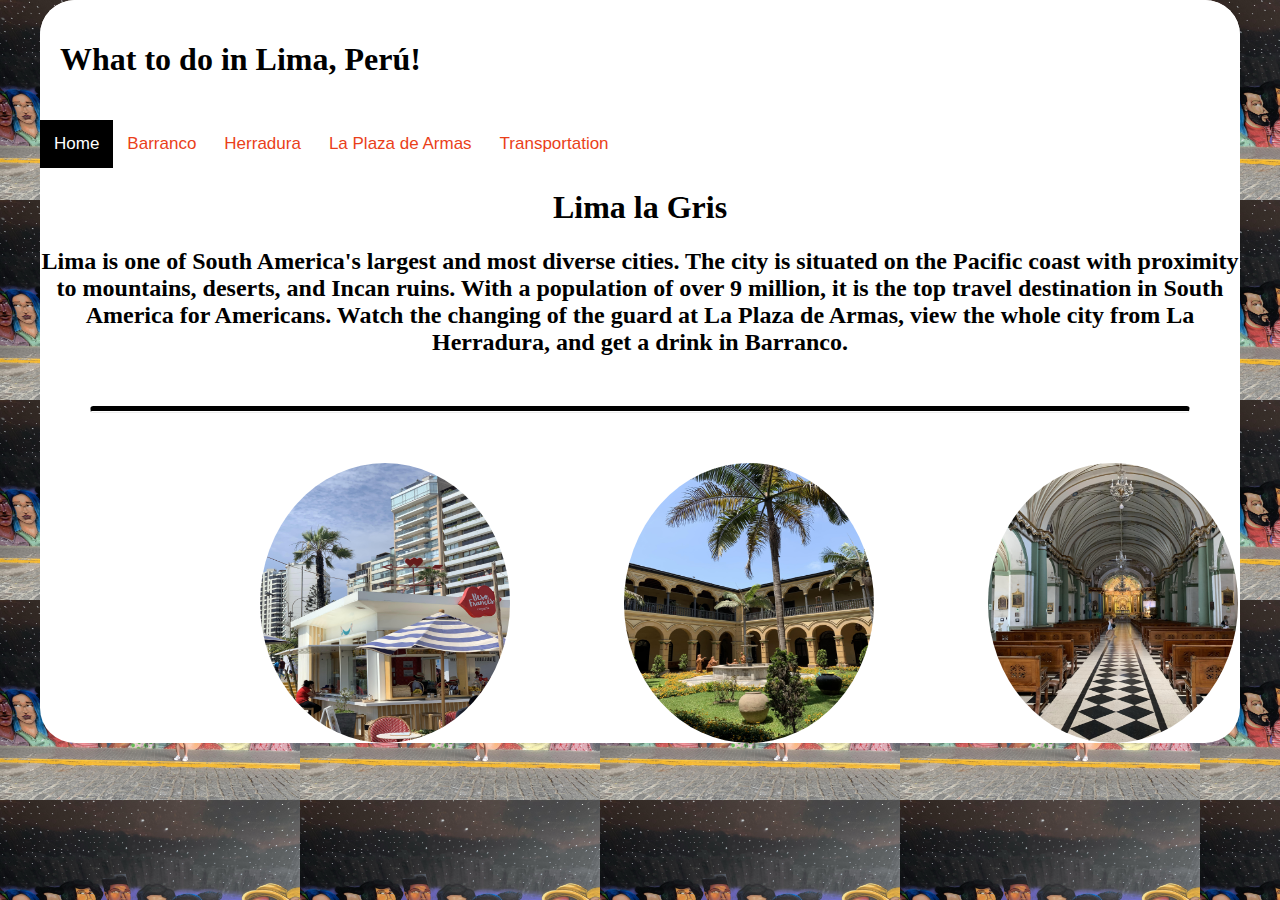
<file: index.html>
<!DOCTYPE html>
<html lang="en">
<head>
        <meta charset="utf-8">
    <title>Lima</title>
    <script src="https://ajax.googleapis.com/ajax/libs/jquery/3.3.1/jquery.min.js"></script>

    <!-- source w3 schools -->
    <link rel="stylesheet" href="https://cdnjs.cloudflare.com/ajax/libs/font-awesome/4.7.0/css/font-awesome.min.css">
    <link rel="stylesheet" href="css/index.css">
    <link href="https://fonts.googleapis.com/css2?family=Open+Sans+Condensed&display=swap" rel="stylesheet">

</head>
<body>
  <div class="content">
    <header>
        <h1>What to do in Lima, Perú!</h1>
    </header>
        <nav class="topnav" id="myTopnav">
                <a href="index.html" class="active">Home</a>
                <a href="barranco.html">Barranco</a>
                <a href="herradura.html">Herradura</a>
                <a href="plazadearmas.html">La Plaza de Armas</a>
                <a href="transport.html">Transportation</a>

                <a href="javascript:void(0);" class="icon" onclick="myFunction()">
                  <i class="fa fa-bars"></i>
                </a>
            </nav>

            <main class="main">
              <h1><center> Lima la Gris <center/></h1>
                <h2><center>Lima is one of South America's largest and most diverse cities. The city is situated on the Pacific coast with proximity to mountains, deserts, and Incan ruins. With a population of over 9 million, it is the top travel destination in South America for Americans. Watch the changing of the guard at La Plaza de Armas, view the whole city from La Herradura, and get a drink in Barranco. <center/></h2>
          <hr>

          <div class="images">

          <img id="picture1" align="middle" src="img/IMG_3638.jpg" alt="me" width="250" height="280" class="images">
          <img id="picture2" align="middle" src="img/IMG_3778.jpg" alt="me" width="250" height="280" class="images">
          <img id="picture3" align="middle" src="img/IMG_3767.jpg" alt="me" width="250" height="280" class="images">

        </div>
          </main>


      </div>


      <script type="text/javascript">
          $(document).ready(function(){
                //all js goes in here
                //the code below toggles between show hide
                $("#picture1").mouseover(function() {
                      console.log(this.id);
                      $("#"+this.id).addClass("ui-corner-flat");
                      $("#picture2").removeClass("ui-corner-flat");
                      $("#picture3").removeClass("ui-corner-flat");
                      $("#picture1").html();

                      $("#desc1").show();
                      $("#desc2").hide();
                      $("#desc3").hide();
                  });

                  $("#picture2").mouseover(function() {
                        console.log(this.id);
                        $("#"+this.id).addClass("ui-corner-flat");
                        $("#desc2").show();
                        $("#desc1").hide();
                        $("#desc3").hide();
                        $("#picture1").removeClass("ui-corner-flat");

                        $("#picture3").removeClass("ui-corner-flat");

                    });

                    $("#picture3").mouseover(function() {
                          console.log(this.id);
                          $("#"+this.id).addClass("ui-corner-flat");
                          $("#desc3").show();
                          $("#desc1").hide();
                          $("#desc2").hide();
                          $("#picture1").removeClass("ui-corner-flat");
                          $("#picture2").removeClass("ui-corner-flat");

                      });

              });
      </script>
</body>
</html>
</file>
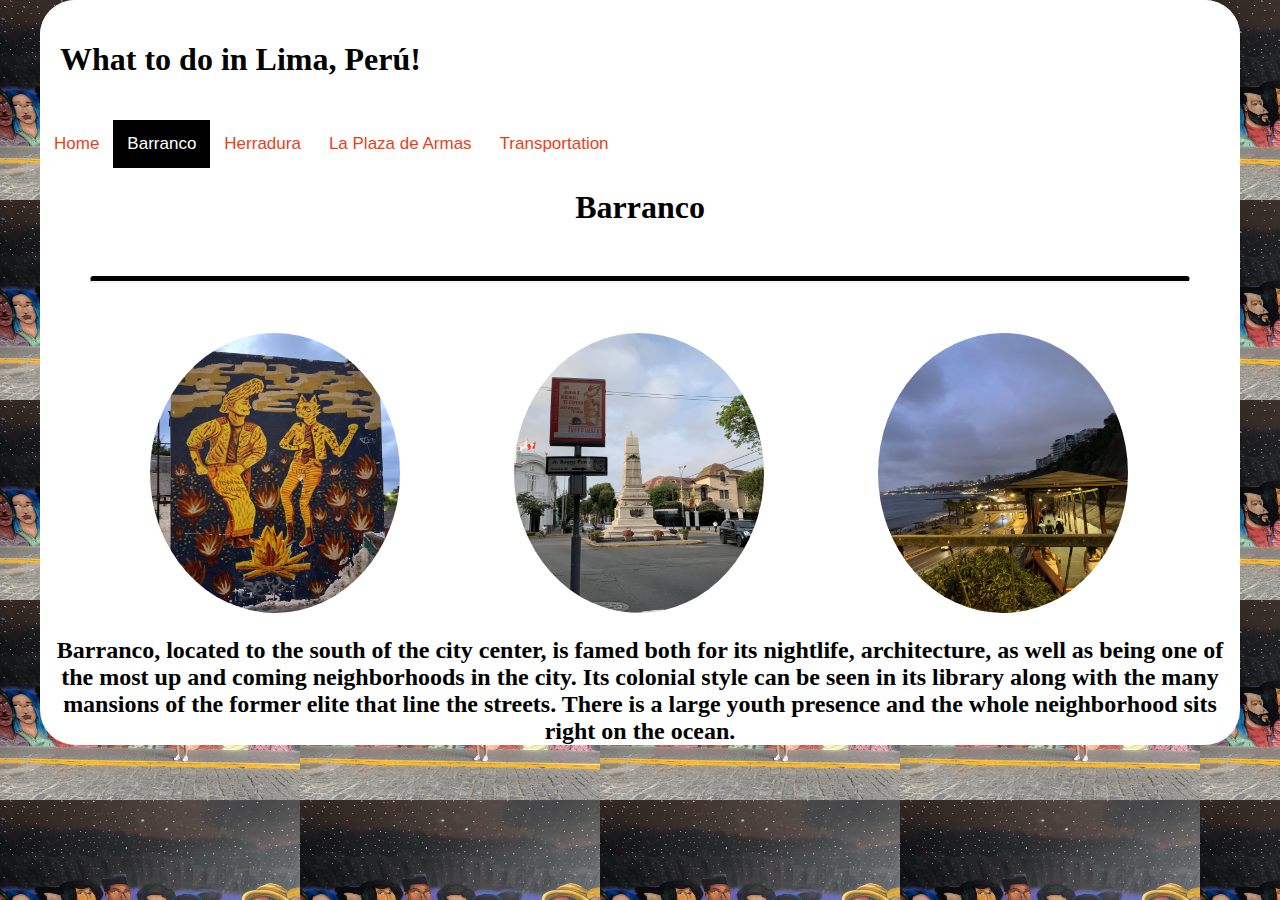
<file: barranco.html>
<!DOCTYPE html>
<html lang="en">
<head>
        <meta charset="utf-8">
    <title>Lima</title>
    <script src="https://ajax.googleapis.com/ajax/libs/jquery/3.3.1/jquery.min.js"></script>

    <!-- source w3 schools -->
    <link rel="stylesheet" href="https://cdnjs.cloudflare.com/ajax/libs/font-awesome/4.7.0/css/font-awesome.min.css">
    <link rel="stylesheet" href="css/barranco.css">
    <link href="https://fonts.googleapis.com/css2?family=Open+Sans+Condensed&display=swap" rel="stylesheet">

</head>
<body>
  <div class="content">
    <header>
        <h1>What to do in Lima, Perú!</h1>
    </header>
        <nav class="topnav" id="myTopnav">
                <a href="index.html">Home</a>
                <a href="barranco.html" class="active">Barranco</a>
                <a href="herradura.html">Herradura</a>
                <a href="plazadearmas.html">La Plaza de Armas</a>
                <a href="transport.html">Transportation</a>

                <a href="javascript:void(0);" class="icon" onclick="myFunction()">
                  <i class="fa fa-bars"></i>
                </a>
            </nav>

            <main class="main">
              <h1><center> Barranco <center/></h1>
                <hr>


                <img id="picture1" src="img/IMG_3276.jpg" alt="me" width="250" height="280" class="images">
                <img id="picture2" src="img/IMG_3693.jpg" alt="me" width="250" height="280" class="images">
                <img id="picture3" src="img/IMG_3819.jpg" alt="me" width="250" height="280" class="images">

                <h4 id="desc1"><center>Barranco is home to many murals painted on walls and buildings. This one can be seen approaching La Costa Verde.</center></h4>
                <h4 id="desc2"><center>A monument in central Barranco.</center></h4>
                <h4 id="desc3"><center>A view of the neighborhood from La Costa Verde.</center></h4>

                <h2><center>Barranco, located to the south of the city center, is famed both for its nightlife, architecture, as well as being one of the most up and coming neighborhoods in the city. Its colonial style can be seen in its library along with the many mansions of the former elite that line the streets. There is a large youth presence and the whole neighborhood sits right on the ocean. <center/></h2>

        </div>


      <script type="text/javascript">
          $(document).ready(function(){
                //all js goes in here
                //the code below toggles between show hide
                $("#desc1").hide();
                $("#desc2").hide();
                $("#desc3").hide();

                $("#picture1").click(function() {
                      console.log(this.id);
                      $("#"+this.id).addClass("ui-corner-flat");
                      $("#picture2").removeClass("ui-corner-flat");
                      $("#picture3").removeClass("ui-corner-flat");


                      $("#desc1").show();
                      $("#desc2").hide();
                      $("#desc3").hide();
                  });

                  $("#picture2").click(function() {
                        console.log(this.id);
                        $("#"+this.id).addClass("ui-corner-flat");
                        $("#desc2").show();
                        $("#desc1").hide();
                        $("#desc3").hide();
                        $("#picture1").removeClass("ui-corner-flat");

                        $("#picture3").removeClass("ui-corner-flat");

                    });

                    $("#picture3").click(function() {
                          console.log(this.id);
                          $("#"+this.id).addClass("ui-corner-flat");
                          $("#desc3").show();
                          $("#desc1").hide();
                          $("#desc2").hide();
                          $("#picture1").removeClass("ui-corner-flat");
                          $("#picture2").removeClass("ui-corner-flat");

                      });

              });
      </script>
</body>
</html>
</file>
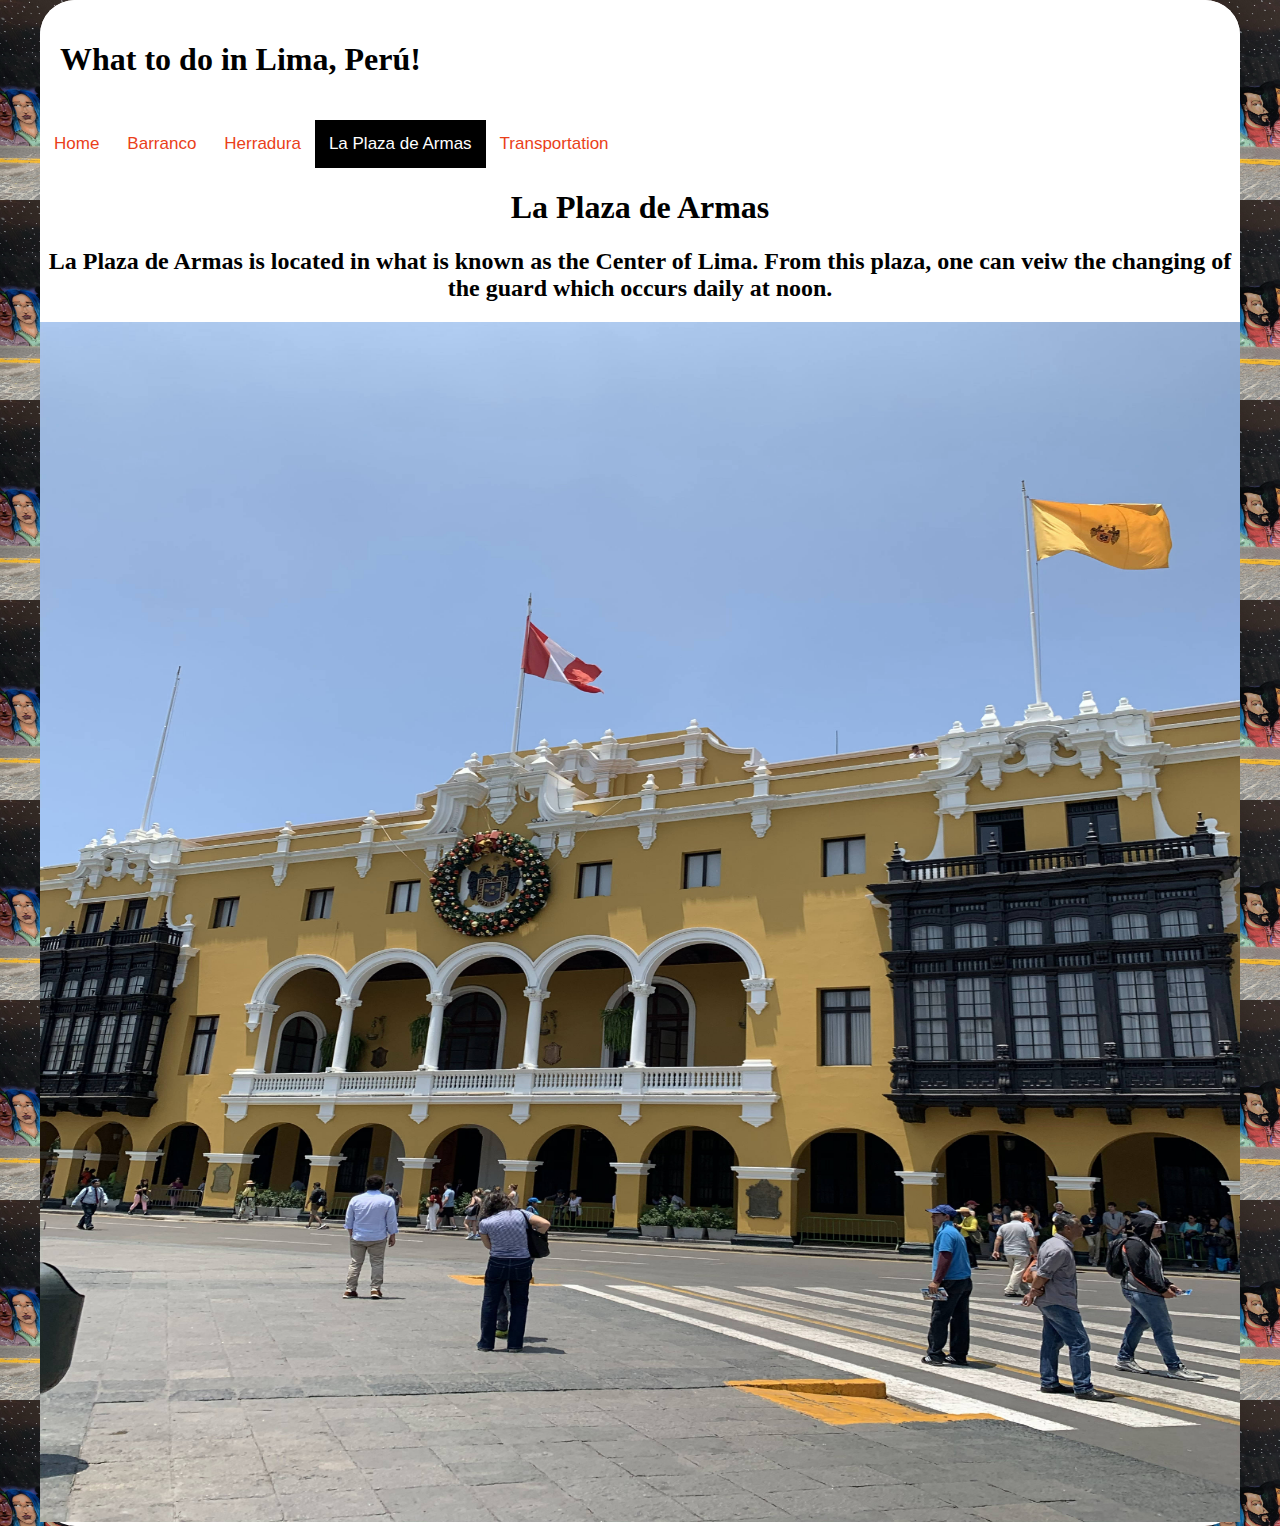
<file: plazadearmas.html>
<!DOCTYPE html>
<html lang="en">
<head>
        <meta charset="utf-8">
    <title>Lima</title>
    <script src="https://ajax.googleapis.com/ajax/libs/jquery/3.3.1/jquery.min.js"></script>

    <!-- source w3 schools -->
    <link rel="stylesheet" href="https://cdnjs.cloudflare.com/ajax/libs/font-awesome/4.7.0/css/font-awesome.min.css">
    <link rel="stylesheet" href="css/plazadearmas.css">
    <link href="https://fonts.googleapis.com/css2?family=Open+Sans+Condensed&display=swap" rel="stylesheet">

</head>
<body>
  <div class="content">
    <header>
        <h1>What to do in Lima, Perú!</h1>
    </header>
        <nav class="topnav" id="myTopnav">
                <a href="index.html">Home</a>
                <a href="barranco.html">Barranco</a>
                <a href="herradura.html">Herradura</a>
                <a href="plazadearmas.html" class="active">La Plaza de Armas</a>
                <a href="transport.html">Transportation</a>

                <a href="javascript:void(0);" class="icon" onclick="myFunction()">
                  <i class="fa fa-bars"></i>
                </a>
            </nav>

            <main class="main">
              <h1><center> La Plaza de Armas <center/></h1>
                <h2><center>La Plaza de Armas is located in what is known as the Center of Lima. From this plaza, one can veiw the changing of the guard which occurs daily at noon.  <center/></h2>
                  <img id="picture1" src="img/IMG_3760.jpg" alt="me" width="1200" height="1200">


        </div>
          </main>


      </div>


      <script type="text/javascript">
          $(document).ready(function(){
                //all js goes in here
                //the code below toggles between show hide
                $("img").mouseover(function() {
                      console.log(this.id);
                      $("#"+this.id).addClass("ui-corner-flat");
                  });

              });
      </script>


        <script>
        /* Toggle between adding and removing the "responsive" class to topnav when the user clicks on the icon */
function myFunction() {
  var x = document.getElementById("myTopnav");
  if (x.className === "topnav") {
    x.className += " responsive";
  } else {
    x.className = "topnav";
  }
}
</script>
</body>
</html>
</file>
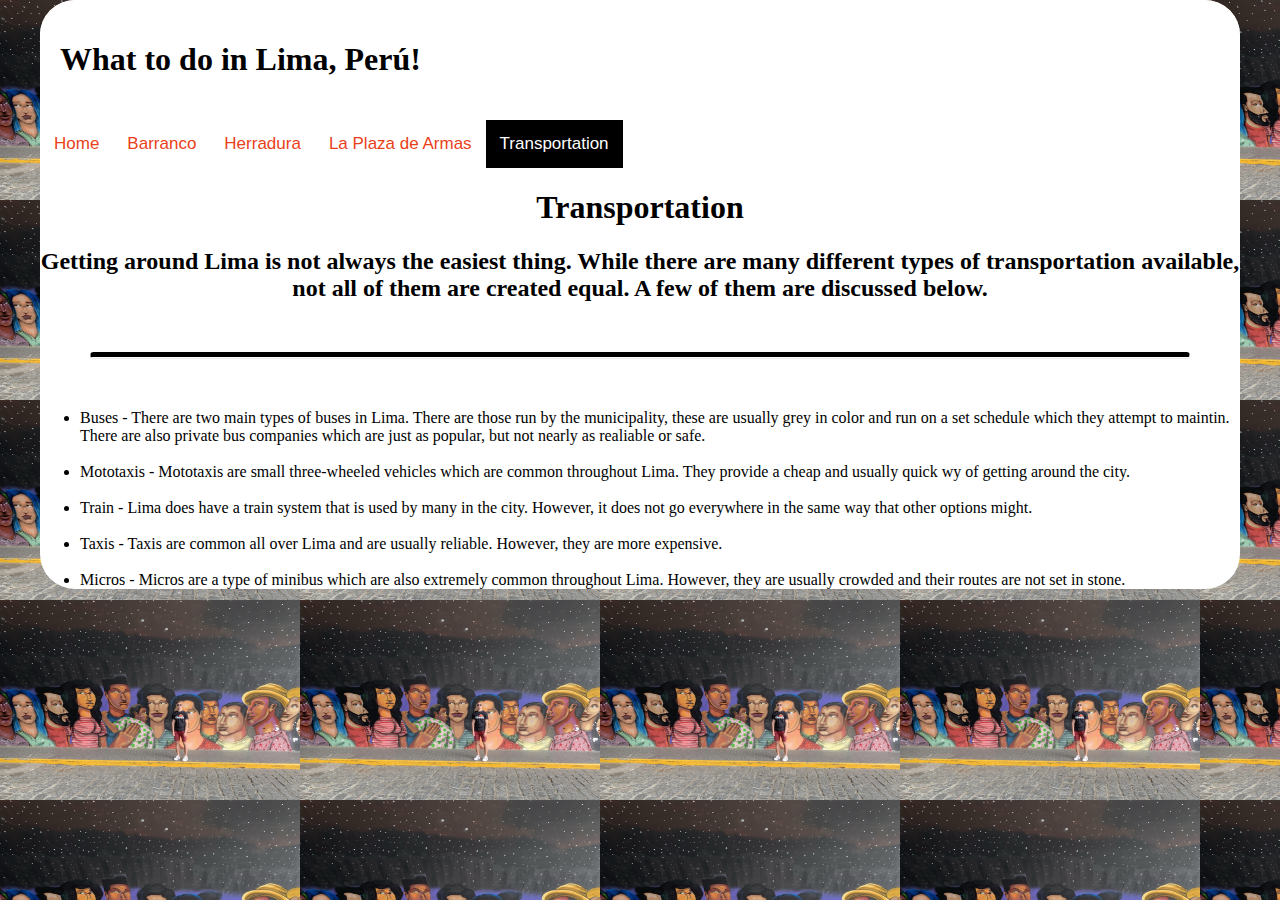
<file: transport.html>
<!DOCTYPE html>
<html lang="en">
<head>
        <meta charset="utf-8">
    <title>Lima</title>
    <script src="https://ajax.googleapis.com/ajax/libs/jquery/3.3.1/jquery.min.js"></script>

    <!-- source w3 schools -->
    <link rel="stylesheet" href="https://cdnjs.cloudflare.com/ajax/libs/font-awesome/4.7.0/css/font-awesome.min.css">
    <link rel="stylesheet" href="css/index.css">
    <link href="https://fonts.googleapis.com/css2?family=Open+Sans+Condensed&display=swap" rel="stylesheet">

</head>
<body>
  <div class="content">
    <header>
        <h1>What to do in Lima, Perú!</h1>
    </header>
        <nav class="topnav" id="myTopnav">
                <a href="index.html">Home</a>
                <a href="barranco.html">Barranco</a>
                <a href="herradura.html">Herradura</a>
                <a href="plazadearmas.html">La Plaza de Armas</a>
                <a href="transport.html" class="active">Transportation</a>


                <a href="javascript:void(0);" class="icon" onclick="myFunction()">
                  <i class="fa fa-bars"></i>
                </a>
            </nav>

            <main class="main">
              <h1><center> Transportation <center/></h1>
                <h2><center>Getting around Lima is not always the easiest thing. While there are many different types of transportation available, not all of them are created equal. A few of them are discussed below. <center/></h2>
          <hr>

          <ul>
            <li>Buses - There are two main types of buses in Lima. There are those run by the municipality, these are usually grey in color and run on a set schedule which they attempt to maintin. There are also private bus companies which are just as popular, but not nearly as realiable or safe.</li>
            <br>
            <li>Mototaxis - Mototaxis are small three-wheeled vehicles which are common throughout Lima. They provide a cheap and usually quick wy of getting around the city.</li>
<br>
            <li>Train - Lima does have a train system that is used by many in the city. However, it does not go everywhere in the same way that other options might.</li>
<br>
            <li>Taxis - Taxis are common all over Lima and are usually reliable. However, they are more expensive.</li>
<br>
            <li>Micros - Micros are a type of minibus which are also extremely common throughout Lima. However, they are usually crowded and their routes are not set in stone.</li>
          </ul>

          </main>


      </div>

</body>
</html>
</file>
<file: css/index.css>
body {
    margin: 0;
    font-family: Arial, Helvetica, sans-serif;
    background-image: url(../img/suspiros.jpg);
    background-size: 300px 200px;
    /*background-color: #EA3F1A;*/
  }

  .topnav {
    overflow: hidden;
    background-color: #FFFFFF;
  }

  .main{
    <style>
    @import url('https://fonts.googleapis.com/css2?family=Comic+Neue:wght@300&display=swap');
    </style>
    grid-area: realBody;
    background-color: white;
    font-family: 'Comic Neue', cursive;
    border-radius: 50%;

  }

  .ui-corner-flat {
    border-top-left-radius: 0px !important;
    border-top-right-radius: 0px !important;
    border-bottom-left-radius: 0px !important;
    border-bottom-right-radius: 0px !important;
}

.images{
  left: 100px;
  border-radius: 50%;
  display: inline-block;
  margin-left: 110px;
}

  .sidebar{
    grid-area: sidebar;
    padding-top: 30px;
  }

  .footer{
    grid-area: footer;
  }

  .topnav a {
    float: left;
    display: block;
    color: #EA3F1A;
    text-align: center;
    padding: 14px;
    text-decoration: none;
    font-size: 17px;

  }

  .topnav a:hover {
    background-color: #EA3F1A;
    color: white;
  }

  .topnav a.active {
    background-color: black;
    color: white;
  }

  .topnav .icon {
    display: none;
  }

.content {
  max-width: 1200px;
  margin: auto;
  background-color: #fff;
  min-height: 500px;
  border-radius: 35px
}

header {
  padding: 20px;
  background-color: white;
  font-family: 'Alfa Slab One';
  color: black;
  border-radius: 35px
}
/*
.gridItems {
  max-width: 1080px;
  margin: auto;
    display: grid;
    grid-template-columns: 1fr 1fr;
    grid-template-rows: 300px 300px;
    grid-column-gap: 10px;
    grid-row-gap: 40px;

    grid-template-areas:
    "realBody sidebar"
}
*/
hr {
    display: block;
    height: 1px;
    border: 1;
    border-top: 5px solid black;
    margin: 50px;
    padding: 0;
    border-radius: 35px;
}
</file>
<file: css/barranco.css>
body {
    margin: 0;
    font-family: Arial, Helvetica, sans-serif;
    background-image: url(../img/suspiros.jpg);
    background-size: 300px 200px;
    /*background-color: #EA3F1A;*/
  }

  .topnav {
    overflow: hidden;
    background-color: #FFFFFF;
  }

  .main{
    <style>
    @import url('https://fonts.googleapis.com/css2?family=Comic+Neue:wght@300&display=swap');
    </style>
    grid-area: realBody;
    background-color: white;
    font-family: 'Comic Neue', cursive;
    border-radius: 50%;

  }

  .ui-corner-flat {
    border-top-left-radius: 0px !important;
    border-top-right-radius: 0px !important;
    border-bottom-left-radius: 0px !important;
    border-bottom-right-radius: 0px !important;
}

.images{
  left: 100px;
  border-radius: 50%;
  display: inline-block;
  margin-left: 110px;
}

  .sidebar{
    grid-area: sidebar;
    padding-top: 30px;
  }

  .footer{
    grid-area: footer;
  }

  .topnav a {
    float: left;
    display: block;
    color: #EA3F1A;
    text-align: center;
    padding: 14px;
    text-decoration: none;
    font-size: 17px;

  }

  .topnav a:hover {
    background-color: #EA3F1A;
    color: white;
  }

  .topnav a.active {
    background-color: black;
    color: white;
  }

  .topnav .icon {
    display: none;
  }

.content {
  max-width: 1200px;
  margin: auto;
  background-color: #fff;
  min-height: 500px;
  border-radius: 35px
}

header {
  padding: 20px;
  background-color: white;
  font-family: 'Alfa Slab One';
  color: black;
  border-radius: 35px
}
/*
.gridItems {
  max-width: 1080px;
  margin: auto;
    display: grid;
    grid-template-columns: 1fr 1fr;
    grid-template-rows: 300px 300px;
    grid-column-gap: 10px;
    grid-row-gap: 40px;

    grid-template-areas:
    "realBody sidebar"
}
*/
hr {
    display: block;
    height: 1px;
    border: 1;
    border-top: 5px solid black;
    margin: 50px;
    padding: 0;
    border-radius: 35px;
}
</file>
<file: css/plazadearmas.css>
body {
    margin: 0;
    font-family: Arial, Helvetica, sans-serif;
    background-image: url(../img/suspiros.jpg);
    background-size: 300px 200px;
    /*background-color: #EA3F1A;*/
  }

  .topnav {
    overflow: hidden;
    background-color: #FFFFFF;
  }

  .main{
    <style>
    @import url('https://fonts.googleapis.com/css2?family=Comic+Neue:wght@300&display=swap');
    </style>
    grid-area: realBody;
    background-color: white;
    font-family: 'Comic Neue', cursive;
    border-radius: 50%;

  }

  .ui-corner-flat {
    border-top-left-radius: 0px !important;
    border-top-right-radius: 0px !important;
    border-bottom-left-radius: 0px !important;
    border-bottom-right-radius: 0px !important;
}

.images{
  left: 100px;
  border-radius: 50%;
  display: inline-block;
  margin-left: 110px;
}

  .sidebar{
    grid-area: sidebar;
    padding-top: 30px;
  }

  .footer{
    grid-area: footer;
  }

  .topnav a {
    float: left;
    display: block;
    color: #EA3F1A;
    text-align: center;
    padding: 14px;
    text-decoration: none;
    font-size: 17px;

  }

  .topnav a:hover {
    background-color: #EA3F1A;
    color: white;
  }

  .topnav a.active {
    background-color: black;
    color: white;
  }

  .topnav .icon {
    display: none;
  }

.content {
  max-width: 1200px;
  margin: auto;
  background-color: #fff;
  min-height: 500px;
  border-radius: 35px
}

header {
  padding: 20px;
  background-color: white;
  font-family: 'Alfa Slab One';
  color: black;
  border-radius: 35px
}
/*
.gridItems {
  max-width: 1080px;
  margin: auto;
    display: grid;
    grid-template-columns: 1fr 1fr;
    grid-template-rows: 300px 300px;
    grid-column-gap: 10px;
    grid-row-gap: 40px;

    grid-template-areas:
    "realBody sidebar"
}
*/
hr {
    display: block;
    height: 1px;
    border: 1;
    border-top: 5px solid black;
    margin: 50px;
    padding: 0;
    border-radius: 35px;
}
</file>
